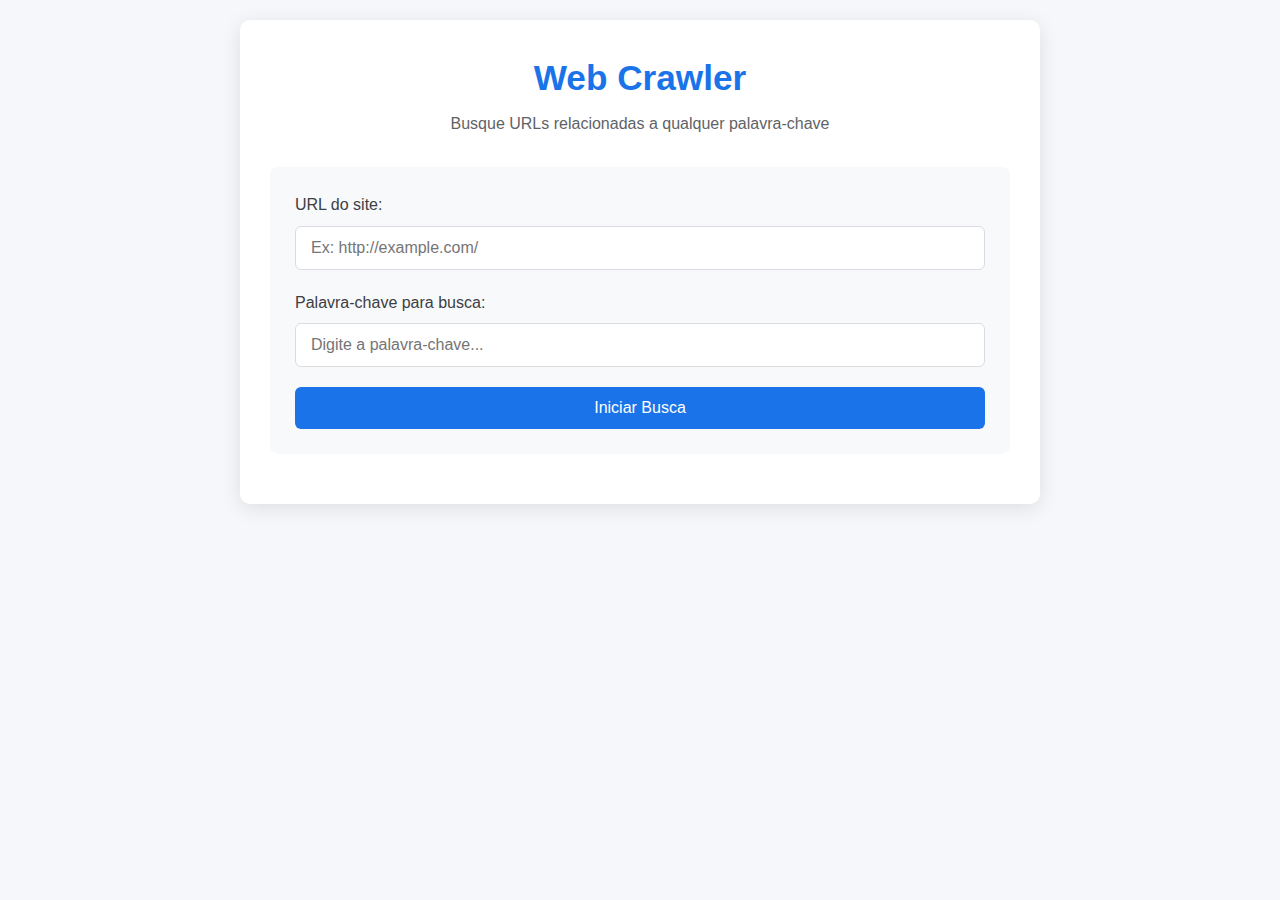
<file: src/main/resources/static/index.html>
<!DOCTYPE html>
<html lang="pt-BR">
<head>
    <meta charset="UTF-8">
    <meta name="viewport" content="width=device-width, initial-scale=1.0">
    <title>Web Crawler</title>
    <link rel="stylesheet" href="styles.css">
</head>
<body>
<div class="container">
    <header>
        <h1>Web Crawler</h1>
        <p class="subtitle">Busque URLs relacionadas a qualquer palavra-chave</p>
    </header>

    <div class="search-box">
        <div class="form-group">
            <label for="baseUrl">URL do site:</label>
            <input type="text"
                   id="baseUrl"
                   name="baseUrl"
                   placeholder="Ex: http://example.com/"
                   required>
        </div>
        <div class="form-group">
            <label for="keyword">Palavra-chave para busca:</label>
            <input type="text"
                   id="keyword"
                   name="keyword"
                   placeholder="Digite a palavra-chave..."
                   required>
        </div>

        <button id="searchButton" class="primary-button" onclick="startCrawl()">
            <span class="button-text">Iniciar Busca</span>
            <span class="button-loader"></span>
        </button>
    </div>

    <div class="loading-container" id="loading">
        <div class="spinner"></div>
        <div class="status-message">Inicializando busca...</div>
        <div class="progress-bar">
            <div class="progress-bar-fill" id="progressBar"></div>
        </div>
    </div>

    <div id="results" class="results-container"></div>
</div>

<script src="script.js"></script>
</body>
</html>
</file>
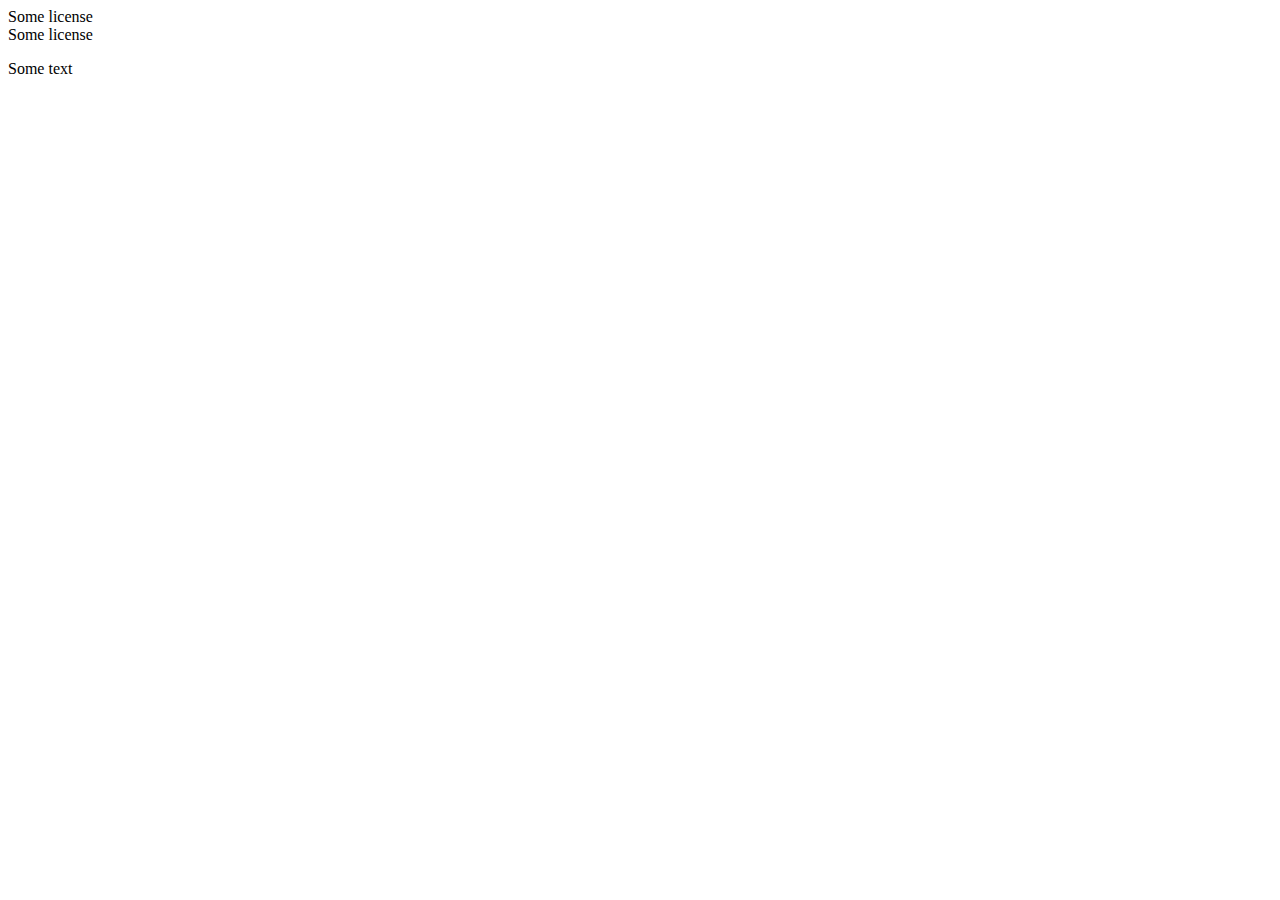
<file: src/test/resources/com.axreng.backend.infrastructure.stubb/TagsAndMetadataToBeRemoved.html>
<!DOCTYPE html>
<script>Some script</script>
<style>
    Some style
</style>
<meta charset="UTF-8">
<div class="license" style="display: block;">Some license</div>
<div class="license">Some license</div>
<p>Some text</p>
</file>
<file: src/main/resources/static/styles.css>
/* Reset e Estilos Base */
* {
    margin: 0;
    padding: 0;
    box-sizing: border-box;
    font-family: 'Segoe UI', Tahoma, Geneva, Verdana, sans-serif;
}

body {
    background-color: #f5f7fa;
    color: #333;
    line-height: 1.6;
    padding: 20px;
}

.container {
    max-width: 800px;
    margin: 0 auto;
    background: white;
    border-radius: 10px;
    box-shadow: 0 4px 20px rgba(0, 0, 0, 0.1);
    padding: 30px;
}

header {
    text-align: center;
    margin-bottom: 30px;
}

h1 {
    color: #1a73e8;
    font-size: 2.2rem;
    margin-bottom: 5px;
}

.subtitle {
    color: #5f6368;
    font-size: 1rem;
}

/* Formulário */
.search-box {
    background: #f8f9fa;
    padding: 25px;
    border-radius: 8px;
    margin-bottom: 20px;
}

.form-group {
    margin-bottom: 20px;
}

label {
    display: block;
    margin-bottom: 8px;
    font-weight: 500;
    color: #3c4043;
}

input[type="text"] {
    width: 100%;
    padding: 12px 15px;
    border: 1px solid #dadce0;
    border-radius: 6px;
    font-size: 1rem;
    transition: border 0.3s ease;
}

input[type="text"]:focus {
    outline: none;
    border-color: #1a73e8;
    box-shadow: 0 0 0 2px rgba(26, 115, 232, 0.2);
}

/* Botões */
.primary-button {
    position: relative;
    background-color: #1a73e8;
    color: white;
    border: none;
    padding: 12px 24px;
    border-radius: 6px;
    font-size: 1rem;
    font-weight: 500;
    cursor: pointer;
    transition: all 0.3s ease;
    width: 100%;
    overflow: hidden;
}

.primary-button:hover {
    background-color: #1765cc;
    box-shadow: 0 2px 10px rgba(26, 115, 232, 0.3);
}

.primary-button:disabled {
    background-color: #9e9e9e;
    cursor: not-allowed;
}

.button-loader {
    display: none;
    position: absolute;
    top: 50%;
    left: 50%;
    transform: translate(-50%, -50%);
    width: 20px;
    height: 20px;
    border: 3px solid rgba(255, 255, 255, 0.3);
    border-radius: 50%;
    border-top-color: white;
    animation: spin 1s ease-in-out infinite;
}

/* Loading */
.loading-container {
    text-align: center;
    margin: 30px 0;
    padding: 20px;
    display: none;
    background: #f8f9fa;
    border-radius: 8px;
}

.spinner {
    width: 50px;
    height: 50px;
    border: 5px solid #f3f3f3;
    border-top: 5px solid #1a73e8;
    border-radius: 50%;
    animation: spin 1s linear infinite;
    margin: 0 auto 15px auto;
}

.status-message {
    color: #5f6368;
    font-size: 1rem;
    margin-top: 15px;
    font-weight: 500;
}

.progress-bar {
    width: 100%;
    height: 6px;
    background-color: #e0e0e0;
    margin-top: 20px;
    border-radius: 3px;
    overflow: hidden;
}

.progress-bar-fill {
    height: 100%;
    background: linear-gradient(90deg, #1a73e8, #34a853);
    width: 0%;
    transition: width 0.5s ease-in-out;
}

/* Resultados */
.results-container {
    display: none;
    margin-top: 20px;
    background: #f8f9fa;
    padding: 20px;
    border-radius: 8px;
    opacity: 0;
    transition: opacity 0.3s ease-in-out;
}

.results-container.visible {
    opacity: 1;
}

.results-container h3 {
    color: #1a73e8;
    margin-bottom: 15px;
    font-size: 1.2rem;
}

.url-list {
    list-style: none;
}

.url-list li {
    padding: 10px 0;
    border-bottom: 1px solid #e0e0e0;
}

.url-list li:last-child {
    border-bottom: none;
}

.url-list a {
    color: #1a73e8;
    text-decoration: none;
    transition: color 0.2s;
}

.url-list a:hover {
    color: #0d47a1;
    text-decoration: underline;
}

.error {
    color: #d32f2f;
    background-color: #fde7e7;
    padding: 15px;
    border-radius: 6px;
    border-left: 4px solid #d32f2f;
}

/* Animações */
@keyframes spin {
    0% { transform: rotate(0deg); }
    100% { transform: rotate(360deg); }
}

/* Responsivo */
@media (max-width: 600px) {
    .container {
        padding: 20px;
    }

    h1 {
        font-size: 1.8rem;
    }

    .search-box {
        padding: 15px;
    }
}
</file>
